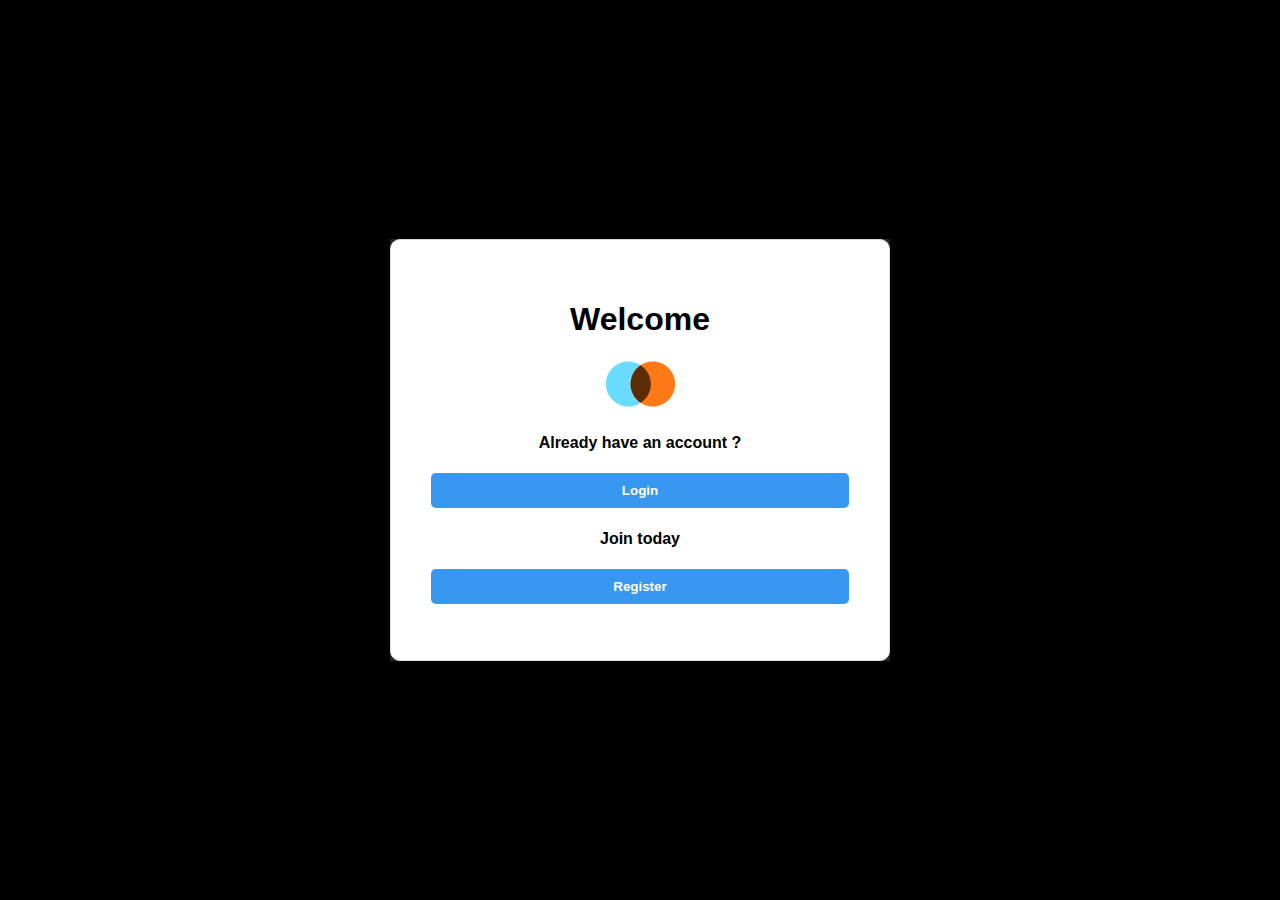
<file: microblog/index.html>
<!DOCTYPE html>
<html lang="en">
  <head>
    <meta charset="UTF-8" />
    <meta http-equiv="X-UA-Compatible" content="IE=edge" />
    <meta name="viewport" content="width=device-width, initial-scale=1.0" />

    <!-- Global CSS (CSS rules you want applied to all pages) -->
    <link rel="stylesheet" href="global.css" />

    <!-- Page-specific CSS -->
    <link rel="stylesheet" href="account/register.css" />

    <title>Login to the Microblog Network!</title>
  </head>
  <body>
    <header>
      <nav>
      </nav>
    </header>

    <main>
      <div class="container">
        <div class="login-container">
            <div class="logo-container">
                <h1>Welcome</h1>
              <samp><svg id="logo-14" width="73" height="49" viewBox="0 0 73 49" fill="none" xmlns="http://www.w3.org/2000/svg"> <path d="M46.8676 24C46.8676 36.4264 36.794 46.5 24.3676 46.5C11.9413 46.5 1.86765 36.4264 1.86765 24C1.86765 11.5736 11.9413 1.5 24.3676 1.5C36.794 1.5 46.8676 11.5736 46.8676 24Z" class="ccustom" fill="#68DBFF"></path> <path d="M71.1324 24C71.1324 36.4264 61.1574 46.5 48.8529 46.5C36.5484 46.5 26.5735 36.4264 26.5735 24C26.5735 11.5736 36.5484 1.5 48.8529 1.5C61.1574 1.5 71.1324 11.5736 71.1324 24Z" class="ccompli1" fill="#FF7917"></path> <path d="M36.6705 42.8416C42.8109 38.8239 46.8676 31.8858 46.8676 24C46.8676 16.1144 42.8109 9.17614 36.6705 5.15854C30.5904 9.17614 26.5735 16.1144 26.5735 24C26.5735 31.8858 30.5904 38.8239 36.6705 42.8416Z" class="ccompli2" fill="#5D2C02"></path> </svg></samp>
            </div>
            <div class="input-container">
                <h4>Already have an account ?</h4>
                <button type="submit" id="loginButton" class="login-button">Login</button>
            </div>
                <div class="input-container">
                    <h4>Join today</h4>
                    <button type="submit" 
                   id="registerButton" class="login-button">Register</button>
                </div>
                
            </form>
            <p id="message" class="message"></p>
        </div>
    </div>
    </main>

    <footer></footer>
    <script>
        document.addEventListener('DOMContentLoaded', () => {
  const loginButton = document.getElementById('loginButton');
  const registerButton = document.getElementById('registerButton');

  // Add login button
  loginButton.addEventListener('click', () => {
    window.location.href = '/microblog/account/login.html';
  });

  // Add register button
  registerButton.addEventListener('click', () => {
    window.location.href = '/microblog/account/register.html'; 
  });
});

    </script>
  </body>
</html>
</file>
<file: microblog/global.css>
/* Global CSS for all pages */

* {
    /* Sizing helper: See Workbook 1b, page 2-33. */
    box-sizing: border-box;

    /* 
       Vizualization helper: While styling or debugging your HTML & CSS, 
       uncomment the rule below to see all the boxes on your page more
       clearly! (Remove this outline before submitting: users won't 
       want to see it!)
    */
    /* outline: 1px dotted red; */
}

:root {
    font-size: 1rem;
}
</file>
<file: microblog/account/register.css>
body {
    background-color: black;
    font-family: 'Helvetica Neue', Helvetica, Arial, sans-serif;
    display: flex;
    justify-content: center;
    align-items: center;
    height: 100vh;
    margin: 0;
}

.container {
    display: flex;
    justify-content: center;
    align-items: center;
    height: 100%;
    width: 100%;
    position: relative;
    background-color: #262626;
}

.login-container {
    background-color: #ffffff;
    border: 1px solid #dbdbdb;
    padding: 40px;
    width: 500px;
    text-align: center;
    border-radius: 10px;
    box-shadow: 0 4px 8px rgba(0, 0, 0, 0.1);
    transition: transform 0.3s, box-shadow 0.3s;
    position: relative;
    z-index: 1;
}

.login-container:hover {
    transform: translateY(-5px);
    box-shadow: 0 8px 16px rgba(0, 0, 0, 0.2);
}

.logo-container {
    margin-bottom: 20px;
}

.logo {
    width: 150px;
}

.input-container {
    margin-bottom: 15px;
}

input[type="text"],
input[type="password"] {
    width: 100%;
    padding: 10px;
    margin: 5px 0;
    box-sizing: border-box;
    border: 1px solid #dbdbdb;
    border-radius: 5px;
    background-color: #fafafa;
    transition: border-color 0.3s, box-shadow 0.3s;
}

input:focus {
    border-color: #3897f0;
    box-shadow: 0 0 5px rgba(56, 151, 240, 0.3);
}

.login-button {
    width: 100%;
    background-color: #3897f0;
    color: white;
    border: none;
    padding: 10px;
    border-radius: 5px;
    font-weight: bold;
    cursor: pointer;
    transition: background-color 0.3s;
}

.login-button:hover {
    background-color: #318bdb;
}

.signup-container {
    margin-top: 20px;
}

.signup-container p {
    color: #262626;
    font-size: 14px;
}

.signup-container a {
    color: #3897f0;
    text-decoration: none;
    font-weight: bold;
}

.signup-container a:hover {
    text-decoration: underline;
}

.message {
    text-align: center;
    margin-top: 15px;
    color: #dc3545;
}
</file>
